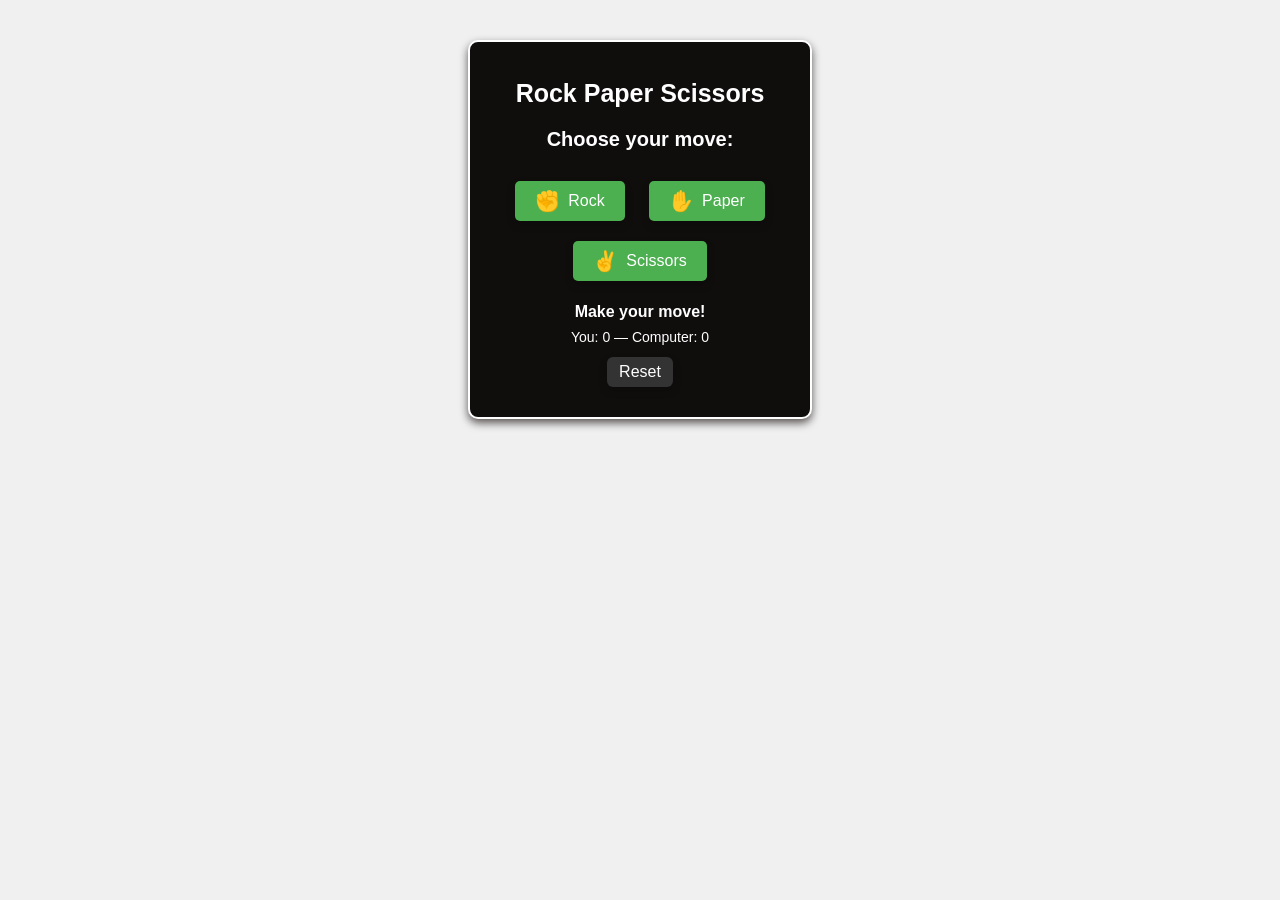
<file: Rock Paper Scissors/index.html>
<!DOCTYPE html>
<html lang="en">
<head>
    <meta charset="UTF-8">
    <meta name="viewport" content="width=device-width, initial-scale=1.0">
    <title>Rock Paper Scissors</title>
    <link rel="stylesheet" href="styles.css">
    <script defer src="main.js"></script>
    
</head>
<body>
<div class="Block1">
    <h1>Rock Paper Scissors</h1>
    <h3>Choose your move:</h3>
    <div class="buttons">
        <button id="rock" class="move-button"><span class="icon">✊</span><span class="label">Rock</span></button>
        <button id="paper" class="move-button"><span class="icon">✋</span><span class="label">Paper</span></button>
        <button id="scissors" class="move-button"><span class="icon">✌️</span><span class="label">Scissors</span></button>
    </div>

    <div id="result" class="result" aria-live="polite">Make your move!</div>
    <div id="scoreboard" class="scoreboard">You: <span id="user-score">0</span> — Computer: <span id="computer-score">0</span></div>
    <button id="reset" class="reset-button">Reset</button>

</div>



    
</body>
</html>
</file>
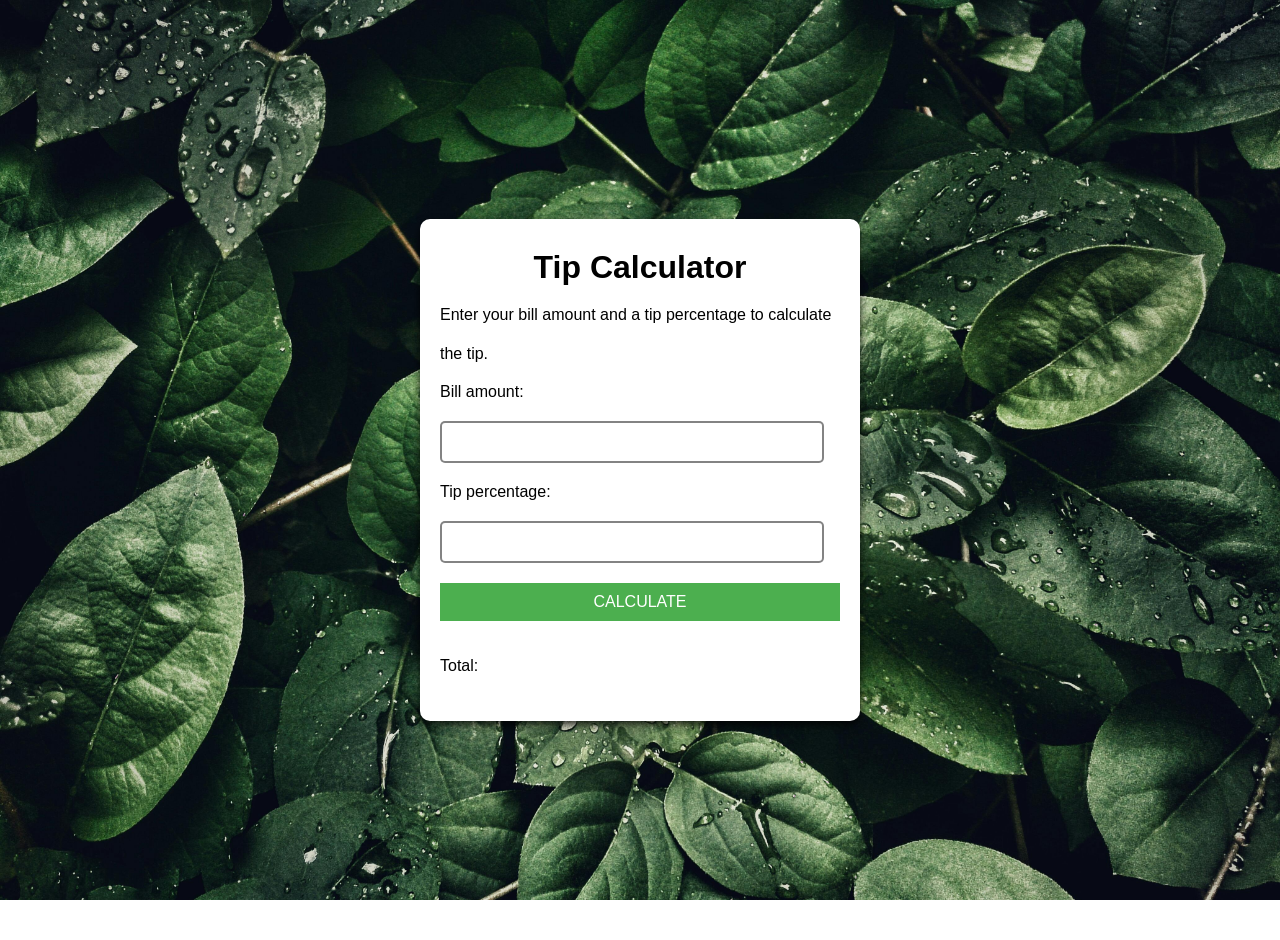
<file: Tip Calculator/index.html>
<!DOCTYPE html>
<html lang="en">
<head>
    <meta charset="UTF-8">
    <meta name="viewport" content="width=device-width, initial-scale=1.0">
    <title>Tip Calculator</title>
    <link rel="stylesheet" href="style.css">
    <script defer src="main.js"></script>

</head>
<body>
    <div class="Block1">
        <h1 class="Heading">Tip Calculator</h1>
        <p class="Text1">Enter your bill amount and a tip percentage to calculate the tip.</p>

        <p class="Bill_amount">Bill amount:</p>
        <input type="number" id="bill-amount">
        <p class="Tip_percentage">Tip percentage:</p>
        <input type="number" id="tip-percentage">
        <button id="button_calculate" class="button_calculate">CALCULATE</button>
        <br>

        <div id="Total">
            <p>Total:</p> 
            <p id="total-amount"></p>
        </div>


    </div>
    
</body>
</html>
</file>
<file: Rock Paper Scissors/styles.css>
body {
    font-family: Arial, sans-serif;
    text-align: center;
    background-color: #f0f0f0;
    margin: 0;
    padding: 20px;
}


.Block1{
    background-color: #100d0d;
    border: 2px solid #ffffff;
    border-radius: 10px;
    padding: 20px;
    margin: 20px auto;
    width: 300px;
    color: white;
    box-shadow: 0 4px 8px rgba(10, 0, 1, 0.652);
    
}

h1 {
   font-size: 25px;
}

h3 {
    font-size: 20px;
}
button {
    font-size: 16px;
    padding: 10px 20px;
    margin: 10px;
    border: none;
    border-radius: 5px;
    cursor: pointer;
    background-color: #4CAF50;
    color: white;
    box-shadow: 0 4px 8px rgba(0, 0, 0, 0.2);
}

.move-button {
    display: inline-flex;
    align-items: center;
    gap: 8px;
}

.move-button .icon {
    font-size: 20px;
    line-height: 1;
    display: inline-block;
}

.move-button .label {
    display: inline-block;
}

.result {
    margin-top: 12px;
    font-weight: 600;
}

.scoreboard {
    margin-top: 8px;
    font-size: 14px;
    color: #fff;
}

.reset-button {
    margin-top: 12px;
    padding: 6px 12px;
    border-radius: 6px;
    border: none;
    cursor: pointer;
    background: #333;
    color: #fff;
}

.reset-button:disabled, .move-button:disabled {
    opacity: 0.5;
    cursor: not-allowed;
}
</file>
<file: Tip Calculator/style.css>
body{
    font-family:Arial, Helvetica, sans-serif ;
    background-image: url(images/background.jpg);
    background-size: cover;
    background-position: center;
    background-attachment: fixed;
    margin: 0;
    padding: 20px;
    display: flex;
    justify-content: center;
    align-items: center;
    height: 100vh;
}

.Block1 {
    background-color: rgb(255, 255, 255);
    padding: 20px;
    border-radius: 10px;
    max-width: 400px;
    margin: auto;
    box-shadow: 0 4px 8px rgba(0, 0, 0, 0.813);
}

.Block1 > * {
    margin: 10px 0;
}
h1 {
    text-align: center;
    color: #000000;

}

.Text1 {
    line-height: 2.4;       
}
#bill-amount, #tip-percentage {
    width: 90%;
    height: auto;
    padding: 10px;
    border: 2px solid #0000007c;
    border-radius: 5px;
    font-size: 16px;
}

.button_calculate {
    width: 100%;
    padding: 10px;
    background-color: #4caf4f;
    color: white;
    border: none;
    font-size: 16px;
    cursor: pointer;
}

.button_calculate:hover {
    background-color: #45a049;
}
#Total {
    display: flex;
}
#total-amount {
    font-weight: bold;
    margin-left: 5px;
}

.Text1 {
    color: #000000;
    margin-top: 10px;
}
</file>
